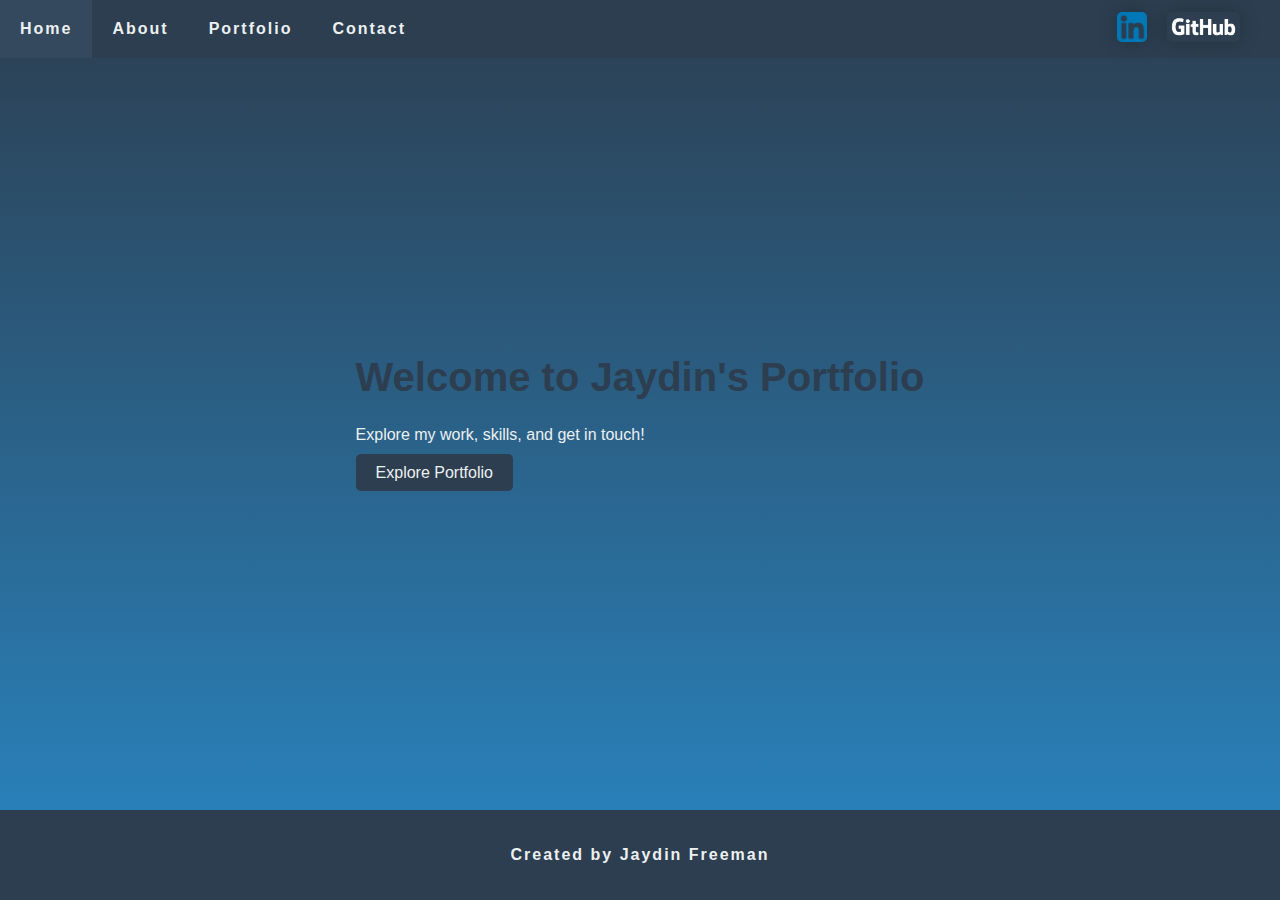
<file: index.html>
<!DOCTYPE html>
<html>

<head>
    <title>Jaydin Freeman's Portfolio</title>
    <link rel="stylesheet" href="style.css">
</head>

<body>
    <nav id="navbar">
        <ul>
            <li id="home-link"><a href="index.html">Home</a></li>
            <li id="about-link"><a href="about.html">About</a></li>
            <li id="portfolio-link"><a href="portfolio.html">Portfolio</a></li>
            <li id="contact-link"><a href="contact.html">Contact</a></li>
        </ul>
        <div class="social-icons">
            <a href="https://www.linkedin.com/in/jaydin-freeman/" target="_blank">
                <img src="assets/Linkedin_logo.png" alt="LinkedIn logo" class="social-icon">
            </a>
            <a href="https://github.com/TheManWhoLikesToCode" target="_blank">
                <img src="assets/GitHub_Logo_White.png" alt="GitHub logo" class="social-icon">
            </a>
        </div>
    </nav>
    <section id="index">
        <div class="background-animation"></div>
        <div class="content">
            <h1>Welcome to Jaydin's Portfolio</h1>
            <p>Explore my work, skills, and get in touch!</p>
            <div class="button-container">
                <a href="portfolio.html" class="explore-button">Explore Portfolio</a>
            </div>
        </div>
    </section>

    <footer>
        <p>Created by Jaydin Freeman</p>
    </footer>
</body>

</html>
</file>
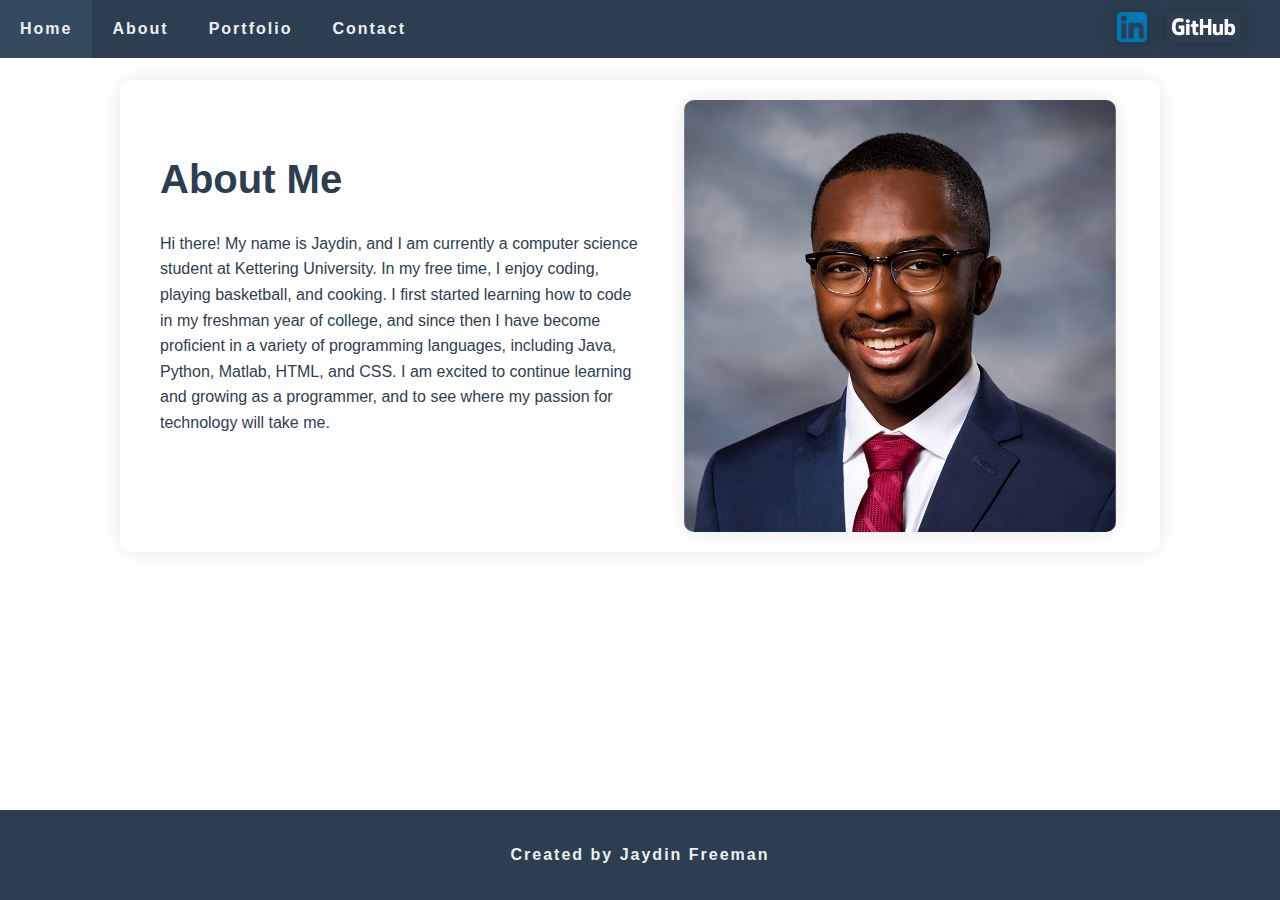
<file: about.html>
<!DOCTYPE html>
<html>

<head>
    <title>About - Jaydin Freeman's Portfolio</title>
    <link rel="stylesheet" href="style.css">
</head>

<body>
    <nav id="navbar">
        <ul>
            <li id="home-link"><a href="index.html">Home</a></li>
            <li id="about-link"><a href="about.html">About</a></li>
            <li id="portfolio-link"><a href="portfolio.html">Portfolio</a></li>
            <li id="contact-link"><a href="contact.html">Contact</a></li>
        </ul>
        <div class="social-icons">
            <a href="https://www.linkedin.com/in/jaydin-freeman/" target="_blank">
                <img src="assets/Linkedin_logo.png" alt="LinkedIn logo" class="social-icon">
            </a>
            <a href="https://github.com/TheManWhoLikesToCode" target="_blank">
                <img src="assets/GitHub_Logo_White.png" alt="GitHub logo" class="social-icon">
            </a>
        </div>
    </nav>
    <section id="about-me">
        <div class="about-container">
            <div class="about-text">
                <h1>About Me</h1>
                <p>Hi there! My name is Jaydin, and I am currently a computer science student at Kettering University.
                    In my free time, I enjoy coding, playing basketball, and cooking. I first started learning how to
                    code in my freshman year of college, and since then I have become proficient in a variety of
                    programming languages, including Java, Python, Matlab, HTML, and CSS. I am excited to continue
                    learning and growing as a programmer, and to see where my passion for technology will take me.
                </p>
            </div>
            <div class="about-image">
                <img src="assets/HeadShot.jfif" alt="Headshot">
            </div>
        </div>
    </section>
    <footer>
        <p>Created by Jaydin Freeman</p>
    </footer>
</body>

</html>
</file>
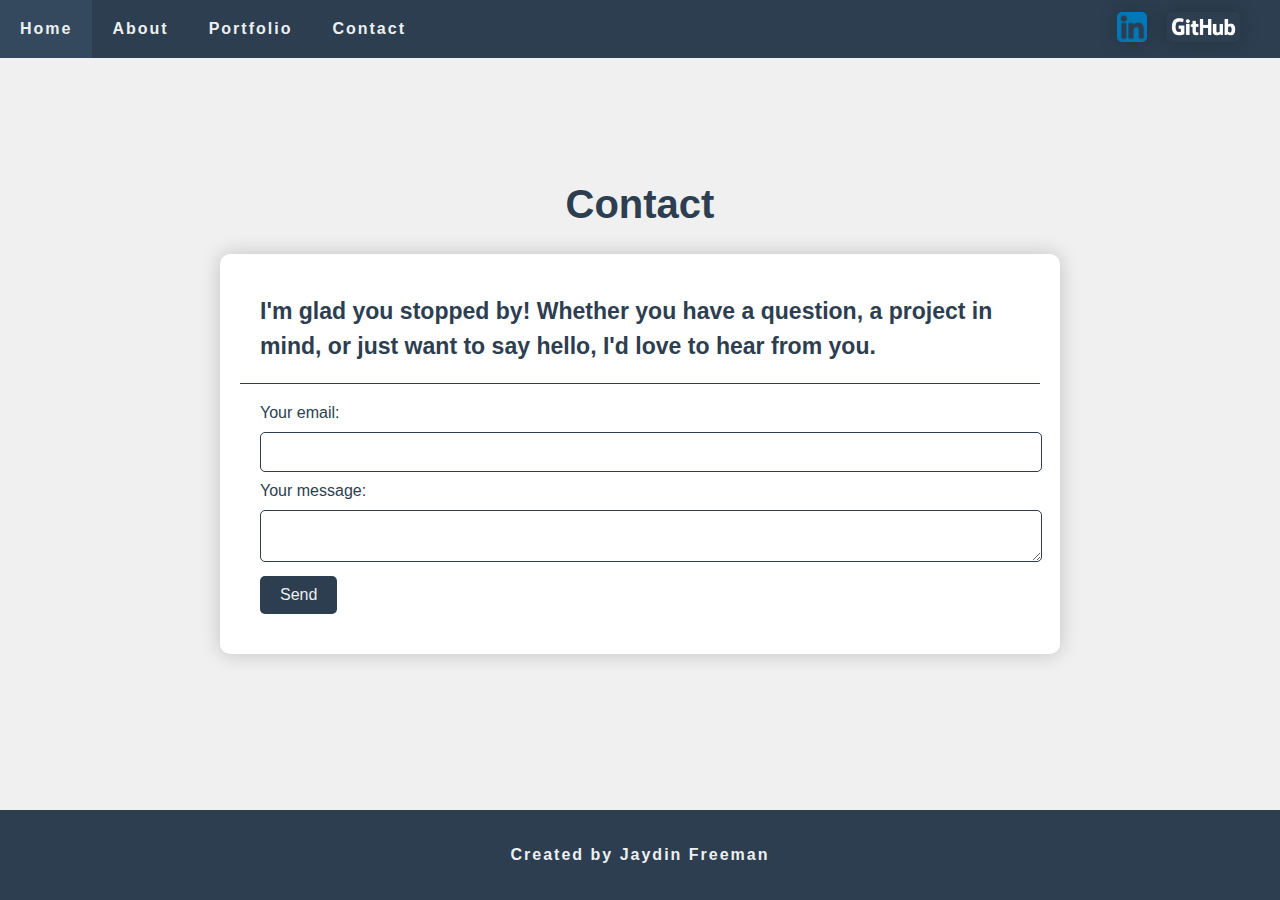
<file: contact.html>
<!DOCTYPE html>
<html>

<head>
    <title>Contact - Jaydin Freeman's Portfolio</title>
    <link rel="stylesheet" href="style.css">
</head>

<body>
    <nav id="navbar">
        <ul>
            <li id="home-link"><a href="index.html">Home</a></li>
            <li id="about-link"><a href="about.html">About</a></li>
            <li id="portfolio-link"><a href="portfolio.html">Portfolio</a></li>
            <li id="contact-link"><a href="contact.html">Contact</a></li>
        </ul>
        <div class="social-icons">
            <a href="https://www.linkedin.com/in/jaydin-freeman/" target="_blank">
                <img src="assets/Linkedin_logo.png" alt="LinkedIn logo" class="social-icon">
            </a>
            <a href="https://github.com/TheManWhoLikesToCode" target="_blank">
                <img src="assets/GitHub_Logo_White.png" alt="GitHub logo" class="social-icon">
            </a>
        </div>
    </nav>
    <section id="contact">
        <h1>Contact</h1>
        <div class="contact-container">
            <div class="contact-info">
                <b1>I'm glad you stopped by! Whether you have a question, a project in mind, or just want to say hello,
                    I'd love to hear from you.
                </b1>
            </div>
            <form action="https://formspree.io/f/xknljdgg" method="POST" class="contact-form">
                <label>
                    Your email:
                    <input type="email" name="email" required>
                </label>
                <label>
                    Your message:
                    <textarea name="message" required></textarea>
                </label>
                <!-- your other form fields go here -->
                <button type="submit">Send</button>
            </form>
        </div>
    </section>
    <footer>
        <p>Created by Jaydin Freeman</p>
    </footer>
</body>

</html>
</file>
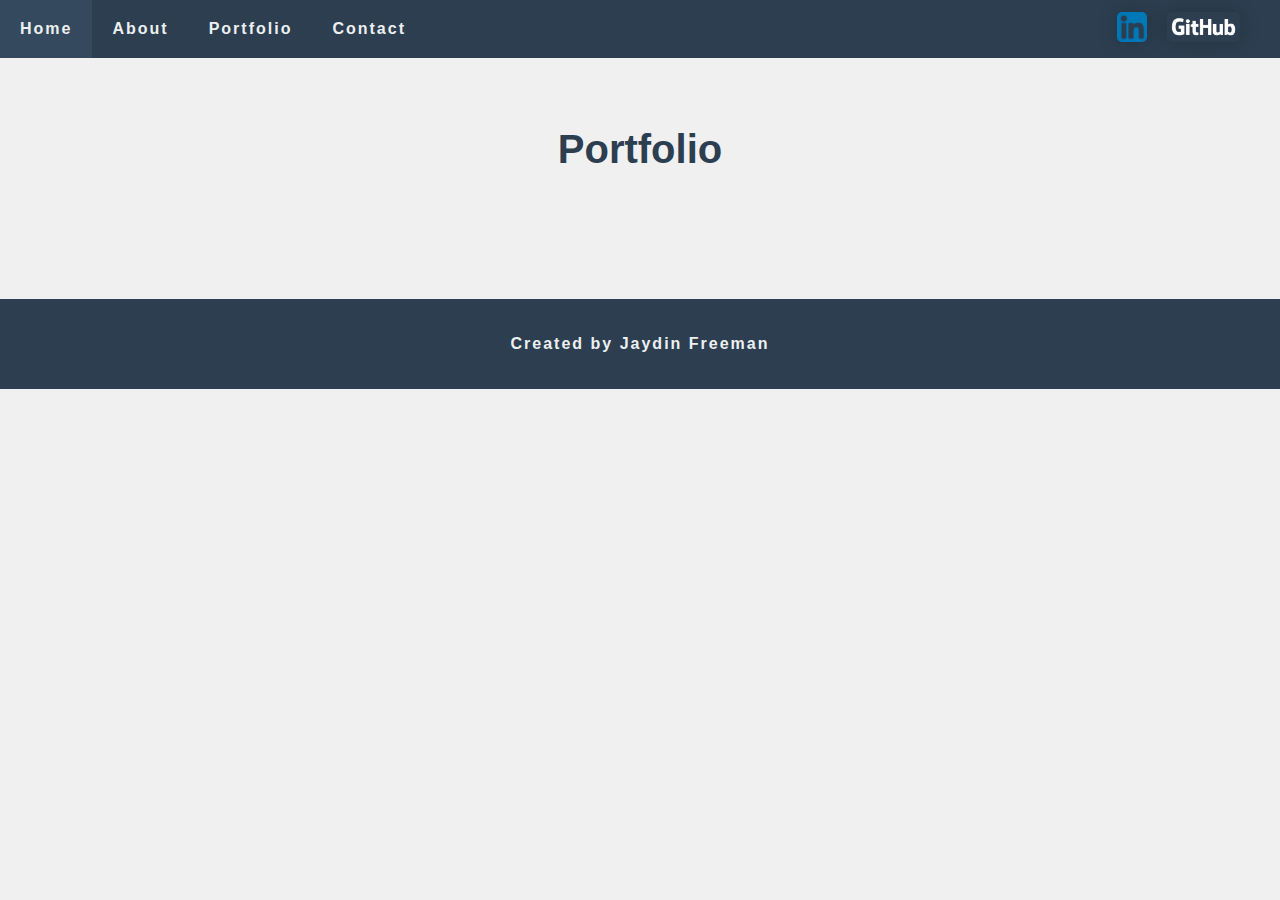
<file: portfolio.html>
<!DOCTYPE html>
<html>

<head>
    <title>Portfolio - Jaydin Freeman's Portfolio</title>
    <link rel="stylesheet" href="style.css">
</head>

<body>
    <nav id="navbar">
        <ul>
            <li id="home-link"><a href="index.html">Home</a></li>
            <li id="about-link"><a href="about.html">About</a></li>
            <li id="portfolio-link"><a href="portfolio.html">Portfolio</a></li>
            <li id="contact-link"><a href="contact.html">Contact</a></li>
        </ul>
        <div class="social-icons">
            <a href="https://www.linkedin.com/in/jaydin-freeman/" target="_blank">
                <img src="assets/Linkedin_logo.png" alt="LinkedIn logo" class="social-icon">
            </a>
            <a href="https://github.com/TheManWhoLikesToCode" target="_blank">
                <img src="assets/GitHub_Logo_White.png" alt="GitHub logo" class="social-icon">
            </a>
        </div>
    </nav>
    <section id="portfolio">
        <h1>Portfolio</h1>
        <div id="projects">
            <!-- Projects will be loaded from GitHub -->
        </div>
    </section>
    <footer>
        <p>Created by Jaydin Freeman</p>
    </footer>
    <script src="portfolio.js"></script>
</body>

</html>
</file>
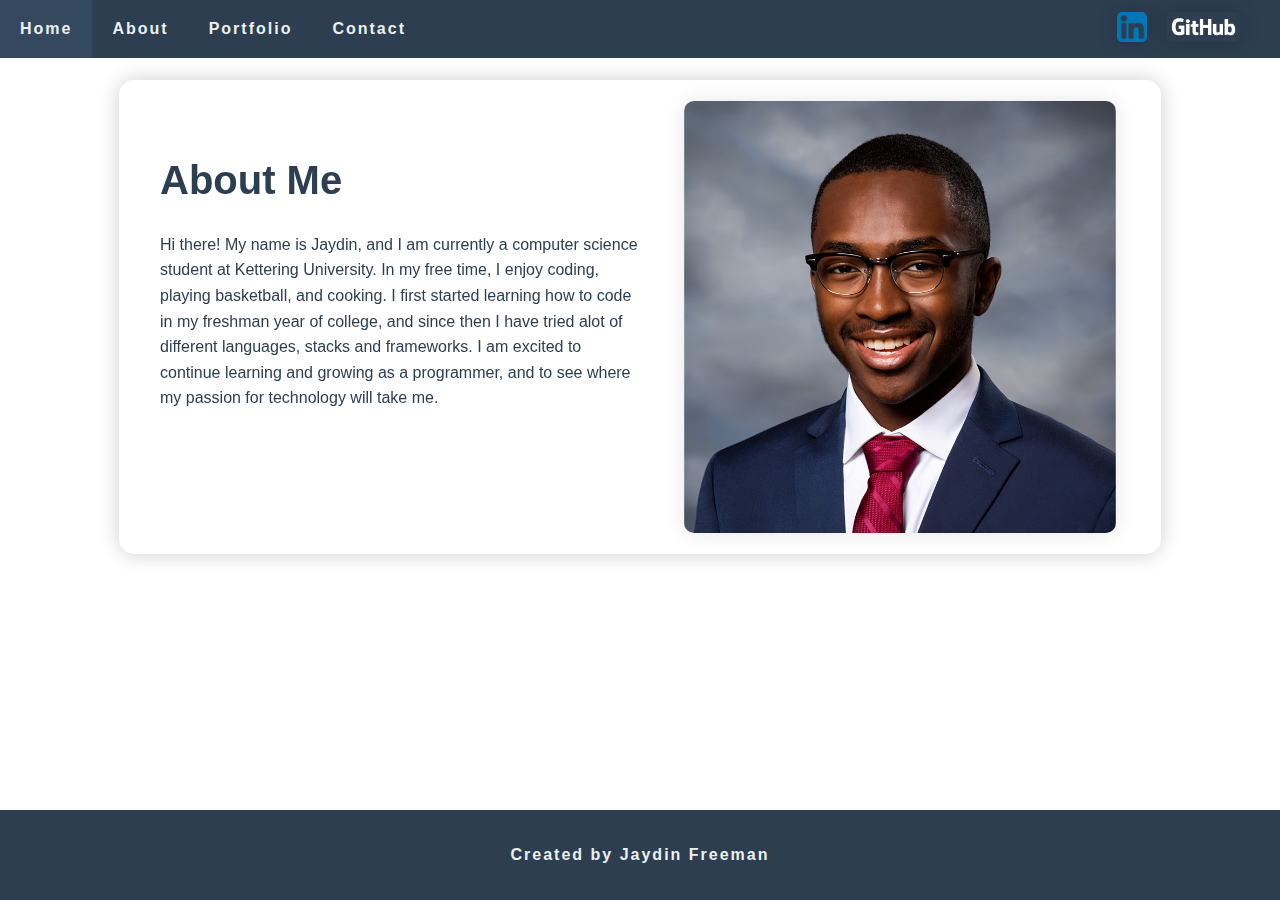
<file: docs/about.html>
<!DOCTYPE html>
<html>

<head>
    <title>About - Jaydin Freeman's Portfolio</title>
    <link rel="stylesheet" href="style.css">
</head>

<body>
    <nav id="navbar">
        <ul>
            <li id="home-link"><a href="index.html">Home</a></li>
            <li id="about-link"><a href="about.html">About</a></li>
            <li id="portfolio-link"><a href="portfolio.html">Portfolio</a></li>
            <li id="contact-link"><a href="contact.html">Contact</a></li>
        </ul>
        <div class="social-icons">
            <a href="https://www.linkedin.com/in/jaydin-freeman/" target="_blank">
                <img src="assets/Linkedin_logo.png" alt="LinkedIn logo" class="social-icon">
            </a>
            <a href="https://github.com/TheManWhoLikesToCode" target="_blank">
                <img src="assets/GitHub_Logo_White.png" alt="GitHub logo" class="social-icon">
            </a>
        </div>
    </nav>
    <section id="about-me">
        <div class="about-container">
            <div class="about-text">
                <h1>About Me</h1>
                <p>Hi there! My name is Jaydin, and I am currently a computer science student at Kettering University.
                    In my free time, I enjoy coding, playing basketball, and cooking. I first started learning how to
                    code in my freshman year of college, and since then I have tried alot of different languages, stacks
                    and frameworks.
                    I am excited to continue learning and growing as a programmer, and to see where my passion for
                    technology will take me.
                </p>
            </div>
            <div class="about-image">
                <img src="assets/HeadShot.jfif" alt="Headshot">
            </div>
        </div>
    </section>
    <footer>
        <p>Created by Jaydin Freeman</p>
    </footer>
</body>

</html>
</file>
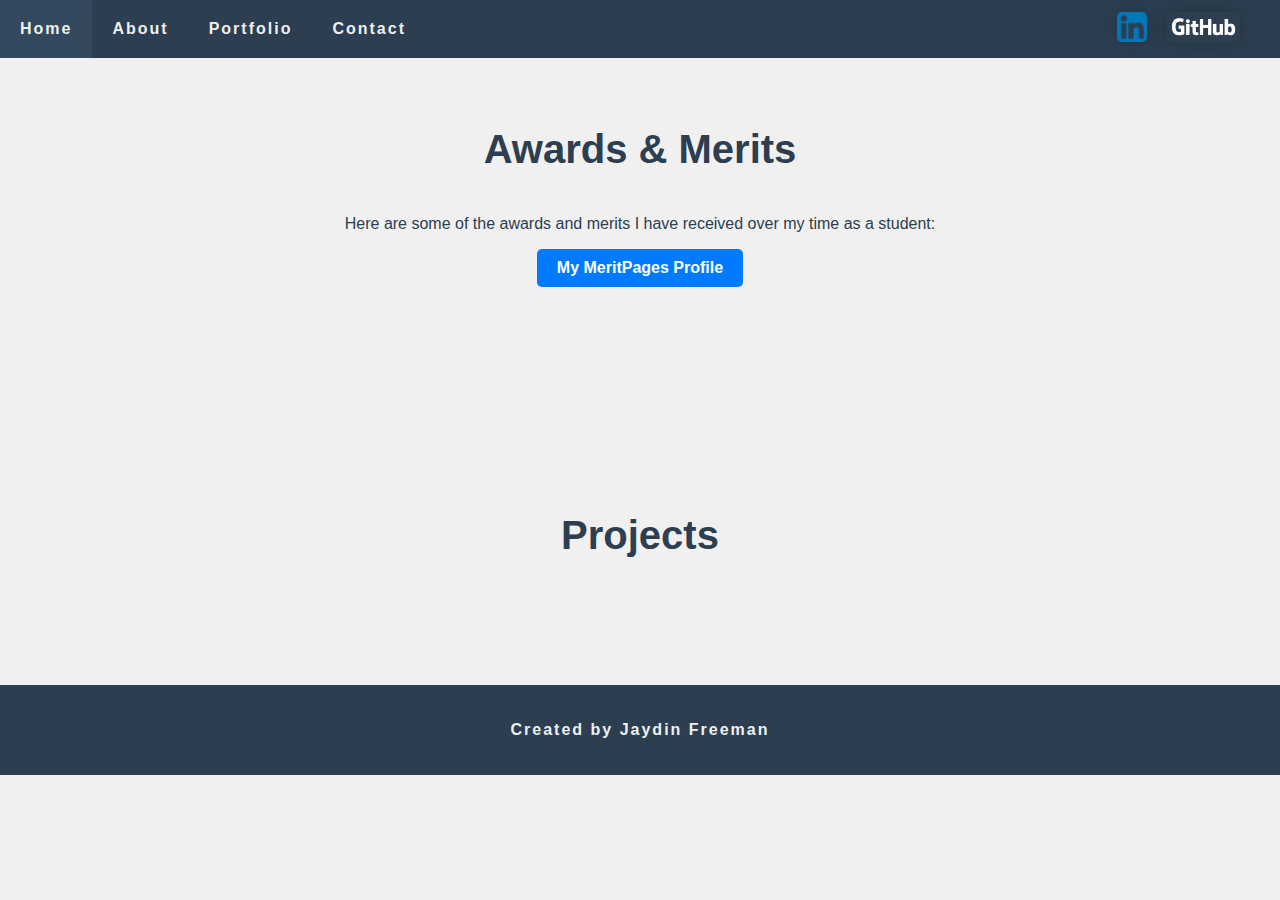
<file: docs/portfolio.html>
<!DOCTYPE html>
<html>

<head>
    <title>Portfolio - Jaydin Freeman's Portfolio</title>
    <link rel="stylesheet" href="style.css">
</head>

<body>
    <nav id="navbar">
        <ul>
            <li id="home-link"><a href="index.html">Home</a></li>
            <li id="about-link"><a href="about.html">About</a></li>
            <li id="portfolio-link"><a href="portfolio.html">Portfolio</a></li>
            <li id="contact-link"><a href="contact.html">Contact</a></li>
        </ul>
        <div class="social-icons">
            <a href="https://www.linkedin.com/in/jaydin-freeman/" target="_blank">
                <img src="assets/Linkedin_logo.png" alt="LinkedIn logo" class="social-icon">
            </a>
            <a href="https://github.com/TheManWhoLikesToCode" target="_blank">
                <img src="assets/GitHub_Logo_White.png" alt="GitHub logo" class="social-icon">
            </a>
        </div>
    </nav>
    <section id="awards">
        <h1>Awards & Merits</h1>
        <p>Here are some of the awards and merits I have received over my time as a student:</p>
        <a href="https://meritpages.com/JaydinFreeman" target="_blank">My MeritPages Profile</a>
    </section>

    <section id="Projects">
        <h1>Projects</h1>
        <div id="projects">
            <!-- Projects will be loaded from GitHub -->
        </div>
    </section>
    <footer>
        <p>Created by Jaydin Freeman</p>
    </footer>
    <script src="portfolio.js"></script>
</body>

</html>
</file>
<file: style.css>
html,
body {
  margin: 0;
  padding: 0;
  font-family: "Roboto", sans-serif;
  background-color: #f0f0f0;
  color: #2c3e50;
  scroll-behavior: smooth;
  display: flex;
  flex-direction: column;
  min-height: 100vh;
}

nav {
  display: flex;
  justify-content: space-between;
  align-items: center;
  width: 100%;
  background: #2c3e50;
  overflow: hidden;
  position: fixed;
  top: 0;
  z-index: 2;
  transition: all 0.3s;
  flex-shrink: 0;
}

nav ul {
  padding: 0;
  margin: 0;
  list-style: none;
  display: flex;
  justify-content: space-around;
}

nav li {
  padding: 20px;
  font-size: 1em;
  font-weight: 700;
  text-decoration: none;
  letter-spacing: 2px;
  transition: background 0.3s;
}

nav li:hover {
  background: #34495e;
}
nav li a {
  color: #ecf0f1;
  text-decoration: none;
}

.social-icons {
  display: flex;
  align-items: center;
  margin-right: 20px;
}

.social-icon {
  height: 30px;
  margin-right: 20px;
}

.social-icon:hover {
  transform: scale(1.1);
}

section {
  padding: 100px 0;
}

#index {
  background: linear-gradient(to top, #2980b9, #2c3e50);
  position: relative;
  color: #ecf0f1;
  overflow: hidden;
  display: flex;
  align-items: center;
  justify-content: center;
  flex-grow: 1;
}

.button-container {
  margin-top: 20px;
}

.explore-button {
  background: #2c3e50;
  color: #ecf0f1;
  padding: 10px 20px;
  text-decoration: none;
  border-radius: 5px;
  transition: all 0.3s;
}

.explore-button:hover {
  background: #34495e;
  transform: scale(1.05);
}

@keyframes pulse {
  from {
    opacity: 0.1;
  }
  to {
    opacity: 0.9;
  }
}

#about-me {
  display: flex;
  flex-direction: column;
  align-items: center;
  background: #ffffff;
  padding: 50px 0;
  flex-grow: 1;
}

.about-container {
  margin-top: 30px;
  display: flex;
  flex-direction: row;
  justify-content: space-between;
  max-width: 1000px;
  width: 90%;
  padding: 20px;
  box-shadow: 0 0 20px rgba(0, 0, 0, 0.1);
  border-radius: 10px;
}

.about-text {
  flex: 1;
  padding: 20px;
  font-size: 1em;
  line-height: 1.6;
  color: #2c3e50;
}

.about-text h1 {
  font-size: 2.5em;
  font-weight: 700;
  color: #2c3e50;
  margin-bottom: 20px;
}

.about-image {
  flex: 1;
  display: flex;
  align-items: center;
  justify-content: center;
}

.about-image img {
  max-width: 90%;
  border-radius: 10px;
  box-shadow: 0 0 20px rgba(0, 0, 0, 0.1);
}

#portfolio {
  display: flex;
  flex-direction: column;
  align-items: center;
}

#contact {
  display: flex;
  flex-direction: column;
  align-items: center;
  justify-content: center;
  flex-grow: 1;
}

.contact-container {
  display: flex;
  flex-direction: column;
  max-width: 800px;
  width: 100%;
  padding: 20px;
  box-shadow: 0 0 20px rgba(0, 0, 0, 0.2);
  background: #ffffff;
  border-radius: 10px;
}

.contact-info {
  padding: 20px;
  text-align: left;
  border-bottom: 1px solid #2c3e50;
  font-size: 1.2em;
  line-height: 1.5;
  color: #34495e;
}

.contact-info b1 {
  font-weight: 600;
}

.contact-info a {
  color: #2980b9;
  text-decoration: none;
}

.contact-info a:hover {
  text-decoration: underline;
}

.contact-form {
  padding: 20px;
}

.contact-form input,
.contact-form textarea {
  width: 100%;
  padding: 10px;
  margin: 10px 0;
  border: 1px solid #2c3e50;
  border-radius: 5px;
  font-size: 1em;
}

.contact-form button {
  padding: 10px 20px;
  background: #2c3e50;
  color: #ecf0f1;
  border: none;
  border-radius: 5px;
  cursor: pointer;
  transition: all 0.3s;
  font-size: 1em;
}

.contact-form button:hover {
  background: #34495e;
  transform: scale(1.05);
}

.project {
  border: 1px solid #2c3e50;
  padding: 20px;
  margin: 20px;
  text-align: center;
}

.project h2 {
  font-size: 1.5em;
  margin: 10px 0;
}

.project p {
  font-size: 1em;
  color: #2c3e50;
}

.project a {
  text-decoration: none;
  color: #2980b9;
  font-weight: 700;
}

#header {
  max-width: 800px;
  margin: 0 auto;
  text-align: center;
}

#header p {
  font-size: 16px;
  line-height: 1.6;
}

img {
  max-width: 100%;
  height: auto;
  border-radius: 5px;
  box-shadow: 0 0 20px rgba(0, 0, 0, 0.2);
  transition: transform 0.3s;
}

img:hover {
  transform: scale(1.05);
}
h1 {
  font-size: 2.5em;
  font-weight: 700;
  color: #2c3e50;
}
b1 {
  font-size: 1.2em;
  font-weight: 400;
  color: #2c3e50;
}

footer {
  background: #2c3e50;
  color: #ecf0f1;
  padding: 20px;
  text-align: center;
  font-size: 1em;
  font-weight: 700;
  letter-spacing: 2px;
  position: sticky;
  bottom: 0;
  z-index: 1;
  flex-shrink: 0;
}

.wrapper {
  display: flex;
  align-items: center;
  justify-content: center;
}
</file>
<file: docs/style.css>
html,
body {
  margin: 0;
  padding: 0;
  font-family: "Roboto", sans-serif;
  background-color: #f0f0f0;
  color: #2c3e50;
  scroll-behavior: smooth;
  display: flex;
  flex-direction: column;
  min-height: 100vh;
}

nav {
  display: flex;
  justify-content: space-between;
  align-items: center;
  width: 100%;
  background: #2c3e50;
  overflow: hidden;
  position: fixed;
  top: 0;
  z-index: 2;
  transition: all 0.3s;
  flex-shrink: 0;
}

nav ul {
  padding: 0;
  margin: 0;
  list-style: none;
  display: flex;
  justify-content: space-around;
}

nav li {
  padding: 20px;
  font-size: 1em;
  font-weight: 700;
  text-decoration: none;
  letter-spacing: 2px;
  transition: background 0.3s;
}

nav li:hover {
  background: #34495e;
}
nav li a {
  color: #ecf0f1;
  text-decoration: none;
}

.social-icons {
  display: flex;
  align-items: center;
  margin-right: 20px;
}

.social-icon {
  height: 30px;
  margin-right: 20px;
}

.social-icon:hover {
  transform: scale(1.1);
}

section {
  padding: 100px 0;
}

#index {
  background: linear-gradient(to top, #2980b9, #2c3e50);
  position: relative;
  color: #ecf0f1;
  overflow: hidden;
  display: flex;
  align-items: center;
  justify-content: center;
  flex-grow: 1;
}

.button-container {
  margin-top: 20px;
}

.explore-button {
  background: #2c3e50;
  color: #ecf0f1;
  padding: 10px 20px;
  text-decoration: none;
  border-radius: 5px;
  transition: all 0.3s;
}

.explore-button:hover {
  background: #34495e;
  transform: scale(1.05);
}

@keyframes pulse {
  from {
    opacity: 0.1;
  }
  to {
    opacity: 0.9;
  }
}

#about-me {
  display: flex;
  flex-direction: column;
  align-items: center;
  background: #ffffff;
  padding: 50px 0;
  flex-grow: 1;
}

.about-container {
  margin-top: 30px;
  display: flex;
  flex-direction: row;
  justify-content: space-around;
  max-width: 1000px;
  width: 90%;
  padding: 20px;
  background: rgba(255, 255, 255, 0.1);
  backdrop-filter: blur(10px);
  box-shadow: 0 0 20px rgba(0, 0, 0, 0.2);
  border-radius: 15px;
  border: 1px solid rgba(255, 255, 255, 0.18);
}

.about-text {
  flex: 1;
  padding: 20px;
  font-size: 1em;
  line-height: 1.6;
  color: #2c3e50;
}

.about-text h1 {
  font-size: 2.5em;
  font-weight: 700;
  color: #2c3e50;
  margin-bottom: 20px;
}

.about-image {
  flex: 1;
  display: flex;
  align-items: center;
  justify-content: center;
}

.about-image img {
  max-width: 90%;
  border-radius: 10px;
  box-shadow: 0 0 20px rgba(0, 0, 0, 0.1);
}

#awards {
  display: flex;
  flex-direction: column;
  align-items: center;
}

#awards a {
  display: inline-block;
  background-color: #007bff;
  color: #ffffff;
  padding: 10px 20px;
  text-decoration: none;
  font-weight: bold;
  border-radius: 5px;
  transition: background-color 0.3s ease;
}

#awards a:hover {
  background-color: #0056b3;
}

#Projects {
  display: flex;
  flex-direction: column;
  align-items: center;
}

#contact {
  display: flex;
  flex-direction: column;
  align-items: center;
  justify-content: center;
  flex-grow: 1;
}

.contact-container {
  display: flex;
  flex-direction: column;
  max-width: 800px;
  width: 100%;
  padding: 20px;
  box-shadow: 0 0 20px rgba(0, 0, 0, 0.2);
  background: #ffffff;
  border-radius: 10px;
}

.contact-info {
  padding: 20px;
  text-align: left;
  border-bottom: 1px solid #2c3e50;
  font-size: 1.2em;
  line-height: 1.5;
  color: #34495e;
}

.contact-info b1 {
  font-weight: 600;
}

.contact-info a {
  color: #2980b9;
  text-decoration: none;
}

.contact-info a:hover {
  text-decoration: underline;
}

.contact-form {
  padding: 20px;
}

.contact-form input,
.contact-form textarea {
  width: 100%;
  padding: 10px;
  margin: 10px 0;
  border: 1px solid #2c3e50;
  border-radius: 5px;
  font-size: 1em;
}

.contact-form button {
  padding: 10px 20px;
  background: #2c3e50;
  color: #ecf0f1;
  border: none;
  border-radius: 5px;
  cursor: pointer;
  transition: all 0.3s;
  font-size: 1em;
}

.contact-form button:hover {
  background: #34495e;
  transform: scale(1.05);
}

.project {
  border: 1px solid #2c3e50;
  padding: 20px;
  margin: 20px;
  text-align: center;
}

.project h2 {
  font-size: 1.5em;
  margin: 10px 0;
}

.project p {
  font-size: 1em;
  color: #2c3e50;
}

.project a {
  text-decoration: none;
  color: #2980b9;
  font-weight: 700;
}

#header {
  max-width: 800px;
  margin: 0 auto;
  text-align: center;
}

#header p {
  font-size: 16px;
  line-height: 1.6;
}

img {
  max-width: 100%;
  height: auto;
  border-radius: 5px;
  box-shadow: 0 0 20px rgba(0, 0, 0, 0.2);
  transition: transform 0.3s;
}

img:hover {
  transform: scale(1.05);
  transition: transform 0.5s ease-in-out; /* Add transition to the image hover */
}

h1 {
  font-size: 2.5em;
  font-weight: 700;
  color: #2c3e50;
}

b1 {
  font-size: 1.2em;
  font-weight: 400;
  color: #2c3e50;
}

footer {
  background: #2c3e50;
  color: #ecf0f1;
  padding: 20px;
  text-align: center;
  font-size: 1em;
  font-weight: 700;
  letter-spacing: 2px;
  position: sticky;
  bottom: 0;
  z-index: 1;
  flex-shrink: 0;
  transition: background 0.5s ease-in-out; /* Add transition to the footer background */
}

.wrapper {
  display: flex;
  align-items: center;
  justify-content: center;
  animation: pulse 5s infinite; /* Add animation to the wrapper */
}

/* Add keyframes for the pulse animation */
@keyframes pulse {
  0% {
    background-color: #2c3e50;
  }
  50% {
    background-color: #ecf0f1;
  }
  100% {
    background-color: #2c3e50;
  }
}
</file>
